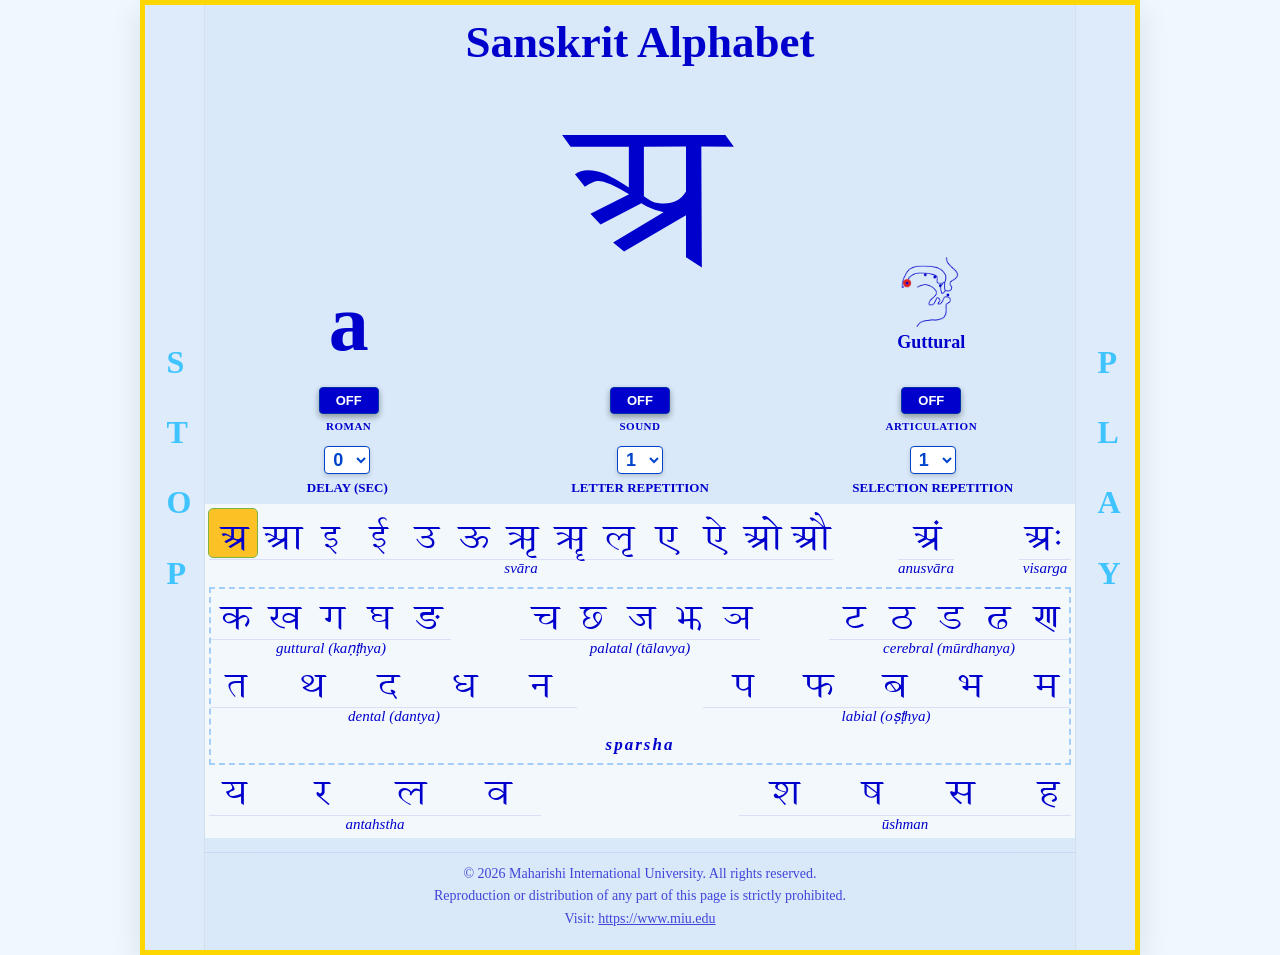
<file: docs/sanskritpractice/index.html>
<!DOCTYPE html>
<html lang="sa">
<head>
    <meta charset="UTF-8">
    <meta name="viewport" content="width=device-width, initial-scale=1.0">
    <title>Sanskrit Alphabet Learning</title>
    <link rel="stylesheet" href="style.css">
</head>
<body>

<div id="main-container">

    <div id="top-title">Sanskrit Alphabet</div>

    <div id="stop-btn" class="btn-side" onclick="stopPlayback()">
        <div class="label-strip">STOP</div>
    </div>

    <div id="play-pause-btn" class="btn-side" onclick="togglePlay()">
        <div id="play-label" class="label-strip">PLAY</div>
        <div id="pause-label" class="label-strip" style="display:none;">PAUSE</div>
    </div>

    <div id="focus-area">
        <div class="focus-column">
            <div id="big-roman">a</div>
            <div class="toggle-container">
                <button id="toggle-roman" class="toggle-btn on" onclick="toggleSetting('roman')">OFF</button>
                <span class="toggle-label">ROMAN</span>
            </div>
        </div>

        <div class="focus-column">
            <div id="big-letter">अ</div>
            <div class="toggle-container">
                <button id="toggle-sound" class="toggle-btn on" onclick="toggleSetting('sound')">OFF</button>
                <span class="toggle-label">SOUND</span>
            </div>
        </div>

        <div class="focus-column">
            <div id="articulation-focus">
                <img id="articulation-img" src="" alt="Articulation Point">
                <p id="articulation-text">Guttural</p>
            </div>
            <div class="toggle-container">
                <button id="toggle-art" class="toggle-btn on" onclick="toggleSetting('art')">OFF</button>
                <span class="toggle-label">ARTICULATION</span>
            </div>
        </div>
    </div>

    <div class="controls">
        <div class="control-row">
            <div class="control-group">
                <select id="gapRange">
                    <option value="0" selected>0</option>
                    <option value="1000">1</option>
                    <option value="2000">2</option>
                    <option value="3000">3</option>
                    <option value="4000">4</option>
                </select>
                <span class="control-label">Delay (sec)</span>
            </div>

            <div class="control-group">
                <select id="letterReps">
                    <option value="1" selected>1</option>
                    <option value="2">2</option>
                    <option value="3">3</option>
                    <option value="4">4</option>
                    <option value="5">5</option>
                </select>
                <span class="control-label">Letter Repetition</span>
            </div>

            <div class="control-group">
                <select id="selectReps">
                    <option value="1" selected>1</option>
                    <option value="2">2</option>
                    <option value="3">3</option>
                    <option value="4">4</option>
                    <option value="5">5</option>
                </select>
                <span class="control-label">Selection Repetition</span>
            </div>
        </div>
    </div>

    <div id="alphabet-container">
        <div class="alphabet-row">
            <div class="letter-group">
                <div class="letters-wrap">
                    <div class="letter-box" data-index="0">अ</div><div class="letter-box" data-index="1">आ</div>
                    <div class="letter-box" data-index="2">इ</div><div class="letter-box" data-index="3">ई</div>
                    <div class="letter-box" data-index="4">उ</div><div class="letter-box" data-index="5">ऊ</div>
                    <div class="letter-box" data-index="6">ऋ</div><div class="letter-box" data-index="7">ॠ</div>
                    <div class="letter-box" data-index="8">ऌ</div><div class="letter-box" data-index="9">ए</div>
                    <div class="letter-box" data-index="10">ऐ</div><div class="letter-box" data-index="11">ओ</div>
                    <div class="letter-box" data-index="12">औ</div>
                </div>
                <div class="group-label">svāra</div>
            </div>
            <div class="letter-group">
                <div class="letter-box" data-index="13">अं</div>
                <div class="group-label">anusvāra</div>
            </div>
            <div class="letter-group">
                <div class="letter-box" data-index="14">अः</div>
                <div class="group-label">visarga</div>
            </div>
        </div>

        <div id="alphabet-sparsha">
            <div class="alphabet-row">
                <div class="letter-group">
                    <div class="letters-wrap">
                        <div class="letter-box" data-index="15">क</div><div class="letter-box" data-index="16">ख</div>
                        <div class="letter-box" data-index="17">ग</div><div class="letter-box" data-index="18">घ</div>
                        <div class="letter-box" data-index="19">ङ</div>
                    </div>
                    <div class="group-label">guttural (kaṇṭhya)</div>
                </div>
                <div class="letter-group">
                    <div class="letters-wrap">
                        <div class="letter-box" data-index="20">च</div><div class="letter-box" data-index="21">छ</div>
                        <div class="letter-box" data-index="22">ज</div><div class="letter-box" data-index="23">झ</div>
                        <div class="letter-box" data-index="24">ञ</div>
                    </div>
                    <div class="group-label">palatal (tālavya)</div>
                </div>
                <div class="letter-group">
                    <div class="letters-wrap">
                        <div class="letter-box" data-index="25">ट</div><div class="letter-box" data-index="26">ठ</div>
                        <div class="letter-box" data-index="27">ड</div><div class="letter-box" data-index="28">ढ</div>
                        <div class="letter-box" data-index="29">ण</div>
                    </div>
                    <div class="group-label">cerebral (mūrdhanya)</div>
                </div>
            </div>

            <div class="alphabet-row dental-labial">
                <div class="letter-group">
                    <div class="letters-wrap">
                        <div class="letter-box" data-index="30">त</div><div class="letter-box" data-index="31">थ</div>
                        <div class="letter-box" data-index="32">द</div><div class="letter-box" data-index="33">ध</div>
                        <div class="letter-box" data-index="34">न</div>
                    </div>
                    <div class="group-label">dental (dantya)</div>
                </div>
                <div class="letter-group">
                    <div class="letters-wrap">
                        <div class="letter-box" data-index="35">प</div><div class="letter-box" data-index="36">फ</div>
                        <div class="letter-box" data-index="37">ब</div><div class="letter-box" data-index="38">भ</div>
                        <div class="letter-box" data-index="39">म</div>
                    </div>
                    <div class="group-label">labial (oṣṭhya)</div>
                </div>
            </div>
            <div id="sparsha">sparsha</div>
        </div>

        <div class="alphabet-row last-row">
            <div class="letter-group">
                <div class="letters-wrap">
                    <div class="letter-box" data-index="40">य</div><div class="letter-box" data-index="41">र</div>
                    <div class="letter-box" data-index="42">ल</div><div class="letter-box" data-index="43">व</div>
                </div>
                <div class="group-label">antahstha</div>
            </div>
            <div class="letter-group">
                <div class="letters-wrap">
                    <div class="letter-box" data-index="44">श</div><div class="letter-box" data-index="45">ष</div>
                    <div class="letter-box" data-index="46">स</div><div class="letter-box" data-index="47">ह</div>
                </div>
                <div class="group-label">ūshman</div>
            </div>
        </div>
    </div>

    <footer id="app-footer">
        &copy; 2026 Maharishi International University. All rights reserved.<br>
        Reproduction or distribution of any part of this page is strictly prohibited.<br>
        Visit: <a href="https://www.miu.edu" target="_blank" rel="noopener noreferrer">https://www.miu.edu</a>
    </footer>

</div>

<script src="logic.js"></script>
</body>
</html>
</file>
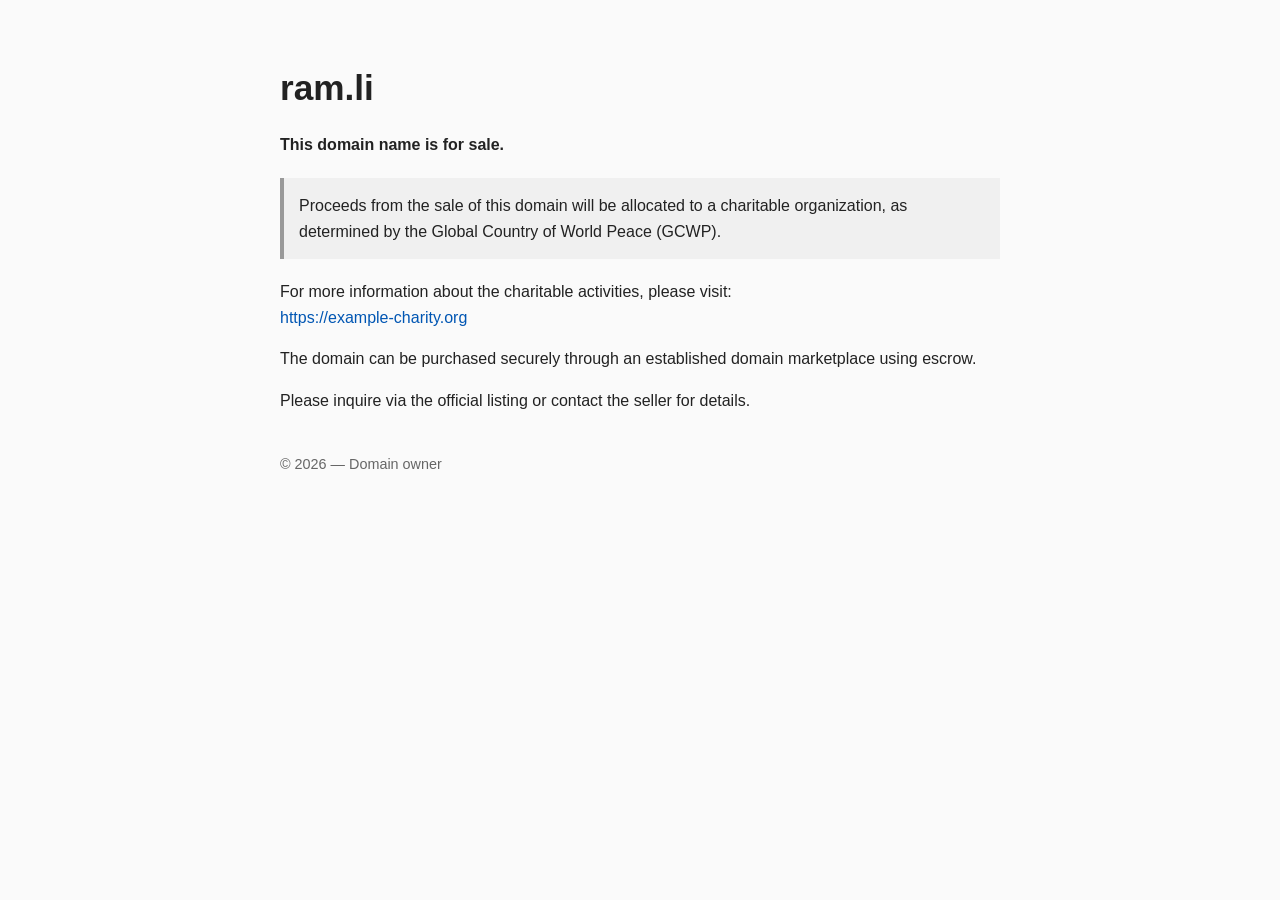
<file: index_old_1.html>
<!DOCTYPE html>
<html lang="en">
<head>
  <meta charset="UTF-8">
  <title>ram.li — Domain for Sale</title>
  <meta name="viewport" content="width=device-width, initial-scale=1">
  <style>
    body {
      font-family: Arial, sans-serif;
      background: #fafafa;
      color: #222;
      max-width: 720px;
      margin: 60px auto;
      padding: 0 20px;
      line-height: 1.6;
    }
    h1 {
      font-size: 2.2em;
      margin-bottom: 0.2em;
    }
    .note {
      background: #f0f0f0;
      padding: 15px;
      border-left: 4px solid #999;
      margin: 20px 0;
    }
    a {
      color: #0056b3;
      text-decoration: none;
    }
    a:hover {
      text-decoration: underline;
    }
    footer {
      margin-top: 40px;
      font-size: 0.9em;
      color: #666;
    }
  </style>
</head>
<body>

<h1>ram.li</h1>
<p><strong>This domain name is for sale.</strong></p>

<div class="note">
  Proceeds from the sale of this domain will be allocated to a charitable organization, as determined by the Global Country of World Peace (GCWP).
</div>

<p>
  For more information about the charitable activities, please visit:<br>
  <a href="https://example-charity.org" target="_blank">https://example-charity.org</a>
</p>

<p>
  The domain can be purchased securely through an established domain marketplace using escrow.
</p>

<p>
  Please inquire via the official listing or contact the seller for details.
</p>

<footer>
  © 2026 — Domain owner
</footer>

</body>
</html>
</file>
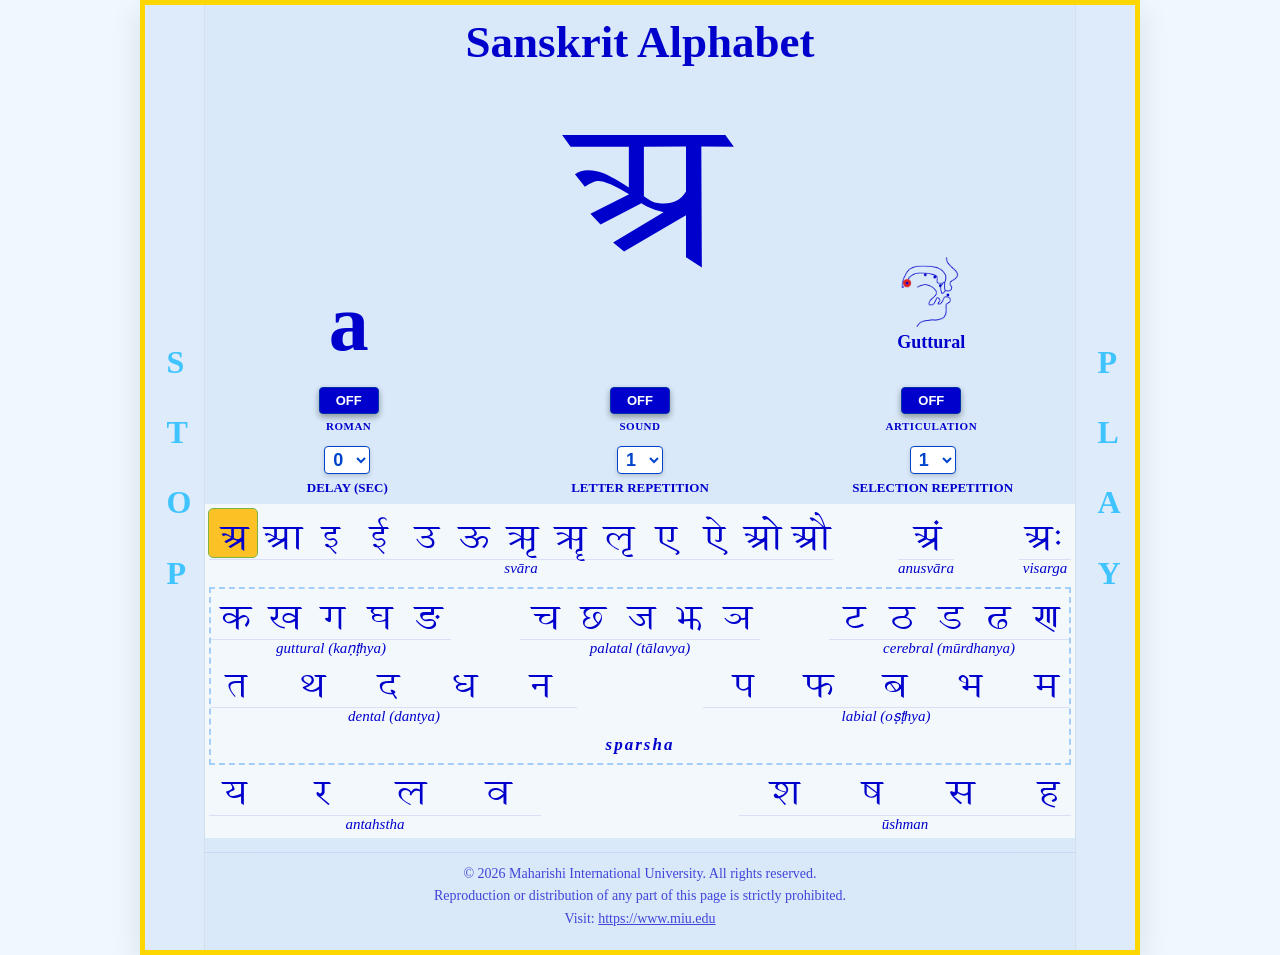
<file: docs/sanskritpractice/index-copy-1.html>
<!DOCTYPE html>
<html lang="sa">
<head>
    <meta charset="UTF-8">
    <meta name="viewport" content="width=device-width, initial-scale=1.0">
    <title>Sanskrit Alphabet Learning</title>
    <link rel="stylesheet" href="style.css">
</head>
<body>

<div id="main-container">
    <div id="top-title">Sanskrit Alphabet</div>

<div id="stop-btn" class="btn-side" onclick="stopPlayback()">
    <div class="label-strip">STOP</div>
</div>

<div id="play-pause-btn" class="btn-side" onclick="togglePlay()">
    <div id="play-label" class="label-strip">PLAY</div>
    <div id="pause-label" class="label-strip" style="display:none;">PAUSE</div>
</div>

 <div id="focus-area">
    <div class="focus-column">
        <div id="big-roman">a</div>
        <div class="toggle-container">
            <button id="toggle-roman" class="toggle-btn on" onclick="toggleSetting('roman')">OFF</button>
            <span class="toggle-label">ROMAN</span>
        </div>
    </div>

    <div class="focus-column">
        <div id="big-letter">अ</div>
        <div class="toggle-container">
            <button id="toggle-sound" class="toggle-btn on" onclick="toggleSetting('sound')">OFF</button>
            <span class="toggle-label">SOUND</span>
        </div>
    </div>

    <div class="focus-column">
        <div id="articulation-focus">
            <img id="articulation-img" src="" alt="Articulation Point">
            <p id="articulation-text">Guttural</p>
        </div>
        <div class="toggle-container">
            <button id="toggle-art" class="toggle-btn on" onclick="toggleSetting('art')">OFF</button>
            <span class="toggle-label">ARTICULATION</span>
        </div>
    </div>
</div>

<div class="controls">
   <div class="control-row">
    <div class="control-group">
        <select id="gapRange">
            <option value="0" selected>0</option>
         <!--   <option value="500">0.5</option>  --> 
            <option value="1000">1</option>
            <option value="2000">2</option>
            <option value="3000">3</option>
            <option value="4000">4</option>
        </select>
        <span class="control-label">Delay (sec)</span>
    </div>

    <div class="control-group">
        <select id="letterReps">
            <option value="1" selected>1</option>
            <option value="2">2</option>
            <option value="3">3</option>
            <option value="4">4</option>
            <option value="5">5</option>
        </select>
        <span class="control-label">Letter Repetition</span>
    </div>

    <div class="control-group">
        <select id="selectReps">
            <option value="1" selected>1</option>
            <option value="2">2</option>
            <option value="3">3</option>
            <option value="4">4</option>
            <option value="5">5</option>
        </select>
        <span class="control-label">Selection Repetition</span>
    </div>
</div>
</div>

    <div id="alphabet-container">
        <div class="alphabet-row">
            <div class="letter-group">
                <div class="letters-wrap">
                    <div class="letter-box" data-index="0">अ</div><div class="letter-box" data-index="1">आ</div>
                    <div class="letter-box" data-index="2">इ</div><div class="letter-box" data-index="3">ई</div>
                    <div class="letter-box" data-index="4">उ</div><div class="letter-box" data-index="5">ऊ</div>
                    <div class="letter-box" data-index="6">ऋ</div><div class="letter-box" data-index="7">ॠ</div>
                    <div class="letter-box" data-index="8">ऌ</div><div class="letter-box" data-index="9">ए</div>
                    <div class="letter-box" data-index="10">ऐ</div><div class="letter-box" data-index="11">ओ</div>
                    <div class="letter-box" data-index="12">औ</div>
                </div>
                <div class="group-label">svāra</div>
            </div>
            <div class="letter-group">
                <div class="letter-box" data-index="13">अं</div>
                <div class="group-label">anusvāra</div>
            </div>
            <div class="letter-group">
                <div class="letter-box" data-index="14">अः</div>
                <div class="group-label">visarga</div>
            </div>
        </div>
	<div id="alphabet-sparsha">
        <div class="alphabet-row">
            <div class="letter-group">
                <div class="letters-wrap">
                    <div class="letter-box" data-index="15">क</div><div class="letter-box" data-index="16">ख</div>
                    <div class="letter-box" data-index="17">ग</div><div class="letter-box" data-index="18">घ</div>
                    <div class="letter-box" data-index="19">ङ</div>
                </div>
                <div class="group-label">guttural (kaṇṭhya)</div>
            </div>
            <div class="letter-group">
                <div class="letters-wrap">
                    <div class="letter-box" data-index="20">च</div><div class="letter-box" data-index="21">छ</div>
                    <div class="letter-box" data-index="22">ज</div><div class="letter-box" data-index="23">झ</div>
                    <div class="letter-box" data-index="24">ञ</div>
                </div>
                <div class="group-label">palatal (tālavya)</div>
            </div>
            <div class="letter-group">
                <div class="letters-wrap">
                    <div class="letter-box" data-index="25">ट</div><div class="letter-box" data-index="26">ठ</div>
                    <div class="letter-box" data-index="27">ड</div><div class="letter-box" data-index="28">ढ</div>
                    <div class="letter-box" data-index="29">ण</div>
                </div>
                <div class="group-label">cerebral (mūrdhanya)</div>
            </div>
        </div>

        <div class="alphabet-row dental-labial">
            <div class="letter-group">
                <div class="letters-wrap">
                    <div class="letter-box" data-index="30">त</div><div class="letter-box" data-index="31">थ</div>
                    <div class="letter-box" data-index="32">द</div><div class="letter-box" data-index="33">ध</div>
                    <div class="letter-box" data-index="34">न</div>
                </div>
                <div class="group-label">dental (dantya)</div>
            </div>
            <div class="letter-group">
                <div class="letters-wrap">
                    <div class="letter-box" data-index="35">प</div><div class="letter-box" data-index="36">फ</div>
                    <div class="letter-box" data-index="37">ब</div><div class="letter-box" data-index="38">भ</div>
                    <div class="letter-box" data-index="39">म</div>
                </div>
                <div class="group-label">labial (oṣṭhya)</div>
            </div>
        </div>
        <div id="sparsha">sparsha</div>
	</div>
        <div class="alphabet-row last-row">
            <div class="letter-group">
                <div class="letters-wrap">
                    <div class="letter-box" data-index="40">य</div><div class="letter-box" data-index="41">र</div>
                    <div class="letter-box" data-index="42">ल</div><div class="letter-box" data-index="43">व</div>
                </div>
                <div class="group-label">antahstha</div>
            </div>
            <div class="letter-group">
                <div class="letters-wrap">
                    <div class="letter-box" data-index="44">श</div><div class="letter-box" data-index="45">ष</div>
                    <div class="letter-box" data-index="46">स</div><div class="letter-box" data-index="47">ह</div>
                </div>
                <div class="group-label">ūshman</div>
            </div>
        </div>
    </div>
    <footer id="app-footer">
        &copy; 2026 Maharishi International University. All rights reserved.<br> 
        Reproduction or distribution of any part of this page is strictly prohibited.<br>
		Visit: <a href="https://www.miu.edu" target="_blank" rel="noopener noreferrer">https://www.miu.edu</a>
    </footer>
</div>

<script src="logic.js"></script>
</body>
</html>
</file>
<file: docs/sanskritpractice/style.css>
/* ============================================================
   SANSKRIT ALPHABET LEARNING — RESPONSIVE STYLESHEET v3
   Breakpoints: 800 | 560 | 420 | 320
   ============================================================ */

/* --- CSS CUSTOM PROPERTIES --- */
:root {
    --colorA: #FCC225;
    --colorB: #C4FF00;
    --primary-blue: #0000CC;
    --interface-bg: #D9E9F9;
    --border-gold: #FFD700;

    --pillar: 60px;

    /* Letter grid tokens — calc ensures 15 boxes fit the svāra row.
       usable = 100vw - 2×60px pillars - 20px (padding+border) = 100vw - 140px
       At 1000px: (860)/15 = 57px → capped at 48px, so plenty of spacing. */
    --lbox:  clamp(26px, calc((100vw - 156px) / 15), 48px);
    --lfont: clamp(22px, calc((100vw - 156px) / 16), 50px);

    /* Focus area tokens */
    --big-letter-size: clamp(100px, 22vw, 280px);
    --big-roman-size:  clamp(36px,   7vw,  80px);
    --title-size:      clamp(20px,   4vw,  45px);
}

/* --- RESET / BASE --- */
*, *::before, *::after { box-sizing: border-box; }

@font-face {
    font-family: 'Raja';
    src: url('fonts/Raja.woff') format('woff'),
         url('/fonts/Raja.woff') format('woff');
    font-weight: normal;
    font-style: normal;
}

body {
    font-family: 'Georgia', 'Times New Roman', serif;
    background-color: #f0f8ff;
    margin: 0;
    display: flex;
    justify-content: center;
    align-items: flex-start;
    min-height: 100vh;
}

/* ============================================================
   MAIN CONTAINER — no padding (keeps JS click coords intact)
   ============================================================ */
#main-container {
    width: 100%;
    max-width: 1000px;
    background: var(--interface-bg);
    border: 5px solid var(--border-gold);
    position: relative;
    box-shadow: 0 10px 30px rgba(0,0,0,0.1);
}

/* ============================================================
   TITLE
   ============================================================ */
#top-title {
    text-align: center;
    color: var(--primary-blue);
    font-size: var(--title-size);
    font-weight: bold;
    padding: 10px var(--pillar) 4px;
    line-height: 1.2;
}

/* ============================================================
   SIDE PILLARS  (JS-safe: absolute overlay)
   ============================================================ */
.btn-side {
    position: absolute;
    top: 0;
    height: 100%;
    width: var(--pillar);
    display: flex;
    flex-direction: column;
    align-items: center;
    justify-content: center;
    cursor: pointer;
    color: #40C4FF;
    user-select: none;
    background: rgba(255,255,255,0.1);
    z-index: 10;
}

#stop-btn       { left: 0;  border-right: 1px solid rgba(0,0,0,0.05); }
#play-pause-btn { right: 0; border-left:  1px solid rgba(0,0,0,0.05); }

.label-strip {
    width: 1ch;
    word-wrap: break-word;
    text-align: center;
    font-size: clamp(14px, 2.8vw, 32px);
    font-weight: bold;
    line-height: 2.2;
    margin-bottom: 20px;
}

.btn-side:hover {
    color: #3bb2e7;
    background: radial-gradient(circle at center,
        rgba(255,255,255,0.45) 0%,
        rgba(255,255,255,0) 75%
    );
}

/* ============================================================
   INNER CONTENT INSET
   margin-left/right keeps content clear of the absolute pillars
   ============================================================ */
#focus-area,
.controls,
#alphabet-container,
#app-footer {
    margin-left:  var(--pillar);
    margin-right: var(--pillar);
}

/* ============================================================
   FOCUS AREA  — DESKTOP / TABLET (three columns side by side)
   ============================================================ */
#focus-area {
    display: flex;
    justify-content: space-around;
    align-items: flex-end;
    padding: 10px 0;
    gap: 4px;
}

.focus-column {
    display: flex;
    flex-direction: column;
    align-items: center;
    flex: 1;
    min-width: 0;
}

#big-roman {
    font-size: var(--big-roman-size);
    font-weight: bold;
    color: var(--primary-blue);
    text-align: center;
    margin-bottom: 8px;
    line-height: 1;
}

#big-letter {
    font-family: 'Raja';
    font-size: var(--big-letter-size);
    color: var(--primary-blue);
    line-height: 1;
    text-align: center;
    margin-bottom: 8px;
}

#articulation-focus {
    display: flex;
    flex-direction: column;
    justify-content: flex-end;
    align-items: center;
    width: 100%;
}

#articulation-img {
    height: clamp(36px, 7vw, 70px);
    width: auto;
    object-fit: contain;
}

#articulation-text {
    font-size: clamp(11px, 1.8vw, 18px);
    font-weight: bold;
    color: var(--primary-blue);
    margin-top: 5px;
    text-transform: capitalize;
    text-align: center;
}

/* ============================================================
   TOGGLE BUTTONS
   ============================================================ */
.toggle-container {
    display: flex;
    flex-direction: column;
    align-items: center;
    margin-top: 6px;
}

.toggle-label {
    margin-top: 6px;
    font-size: clamp(8px, 1.4vw, 11px);
    font-weight: bold;
    color: var(--primary-blue);
    letter-spacing: 0.5px;
}

.toggle-btn {
    width: clamp(40px, 7vw, 60px);
    padding: 5px 0;
    font-size: clamp(10px, 1.6vw, 13px);
    font-weight: bold;
    cursor: pointer;
    background-color: #0044CC;
    color: #FFFFFF;
    border: 1px solid #0033AA;
    border-radius: 4px;
    box-shadow: 0 3px 6px rgba(0,0,0,0.16), 0 3px 6px rgba(0,0,0,0.23);
    text-align: center;
    user-select: none;
    transition: all 0.15s ease;
    margin-top: 10px;
}

.toggle-btn:active { transform: translateY(2px); box-shadow: 0 1px 3px rgba(0,0,0,0.2); }
.toggle-btn:hover  { background-color: #0033BB; box-shadow: 0 4px 8px rgba(0,0,0,0.2); }
.toggle-btn.on, .toggle-btn.off { background: var(--primary-blue); color: white; }

/* ============================================================
   CONTROLS ROW
   ============================================================ */
.controls {
    display: flex;
    justify-content: center;
    padding: 4px 0 8px;
}

.control-row {
    display: flex;
    justify-content: space-around;
    align-items: center;
    width: 100%;
    gap: 8px;
}

.control-group {
    display: flex;
    flex-direction: column;
    align-items: center;
    flex: 1;
    min-width: 0;
}

.control-group select {
    font-size: clamp(13px, 2vw, 18px);
    padding: 2px 4px;
    min-width: 46px;
    border: 1px solid #0044CC;
    border-radius: 4px;
    background-color: #FFFFFF;
    color: #0044CC;
    font-weight: bold;
    cursor: pointer;
    box-shadow: 0 2px 4px rgba(0,0,0,0.16);
    outline: none;
    transition: all 0.2s ease;
}

.control-group select:hover { background-color: #f0f4ff; }

.control-label {
    margin-top: 6px;
    font-size: clamp(8px, 1.3vw, 13px);
    font-weight: bold;
    color: var(--primary-blue);
    text-transform: uppercase;
    text-align: center;
    white-space: nowrap;
}

/* ============================================================
   ALPHABET CONTAINER
   ============================================================ */
#alphabet-container {
    background: rgba(255,255,255,0.7);
    padding: 5px 4px;
}

/* ============================================================
   ROWS & GROUPS
   ============================================================ */
.alphabet-row {
    width: 100%;
    display: flex;
    justify-content: space-between;
    align-items: flex-start;
    flex-wrap: nowrap;
    gap: 0;
}

/* Svāra group (13 letters) must not crowd out anusvāra + visarga.
   Cap it so the right two single-letter groups always have space.
   13/15 = 86.7% of total letter budget → use ~82% to leave a visible gap. */
#alphabet-container > .alphabet-row:first-child .letter-group:first-child {
    max-width: calc(var(--lbox) * 13);
}

/* Ensure anusvāra and visarga groups each have at minimum one box width + label */
#alphabet-container > .alphabet-row:first-child .letter-group:nth-child(2),
#alphabet-container > .alphabet-row:first-child .letter-group:nth-child(3) {
    min-width: calc(var(--lbox) + 4px);
    flex-shrink: 0;
}

.letter-group {
    display: flex;
    flex-direction: column;
    align-items: center;
    flex-shrink: 1;
}

/* KEY: nowrap keeps every row on one line. Size via --lbox/--lfont */
.letters-wrap {
    display: flex;
    flex-wrap: nowrap;
    justify-content: center;
}

.group-label {
    font-size: clamp(10px, 1.3vw, 15px);
    font-style: italic;
    color: var(--primary-blue);
    margin-top: 2px;
    border-top: 1px solid rgba(0,0,204,0.1);
    width: 100%;
    text-align: center;
    white-space: nowrap;
}

/* ============================================================
   LETTER BOXES
   Fixed width/height from token. The token itself (calc-based)
   guarantees 15 boxes fit the available container width.
   ============================================================ */
.letter-box {
    font-family: 'Raja';
    width:  var(--lbox);
    height: var(--lbox);
    flex-shrink: 0;
    flex-grow: 0;
    display: flex;
    align-items: center;
    justify-content: center;
    cursor: pointer;
    font-size: var(--lfont);
    color: var(--primary-blue);
    user-select: none;
    touch-action: none;
    transition: background 0.1s;
    position: relative;
}

.letter-box:hover { background-color: rgba(255,255,0,0.5); }

/* Roman hint: CSS hover (desktop) + .show-hint class (mobile JS) */
.roman-hint {
    display: none;
    position: absolute;
    top: -18px;
    left: 50%;
    transform: translateX(-50%);
    color: var(--primary-blue);
    font-family: 'Georgia', serif;
    font-size: clamp(10px, 1.6vw, 18px);
    background: rgba(217, 233, 249, 0.95);
    border: 1px solid rgba(0,0,204,0.2);
    padding: 1px 6px;
    border-radius: 3px;
    white-space: nowrap;
    z-index: 200;
    pointer-events: none;
}
.letter-box:hover .roman-hint { display: block; }
.letter-box.show-hint .roman-hint { display: block; }

/* Sparser rows get extra margin to spread out */
.alphabet-row.dental-labial .letter-box { margin: 0 clamp(2px, 1.2vw, 14px); }
.alphabet-row.last-row       .letter-box { margin: 0 clamp(4px, 1.8vw, 20px); }

/* First/last letter touches container edge */
.alphabet-row .letter-group:first-child .letter-box:first-child { margin-left: 0; }
.alphabet-row .letter-group:last-child  .letter-box:last-child  { margin-right: 0; }

/* ============================================================
   SPARSHA SECTION
   ============================================================ */
#alphabet-sparsha {
    border: 2px dashed #a4cef8;
    margin-top: 10px;
    padding-bottom: 6px;
    display: flex;
    flex-direction: column;
    align-items: center;
}

.alphabet-row.dental-labial {
    display: flex;
    justify-content: space-between;
    width: 100%;
    padding-bottom: 8px;
}

#sparsha {
    width: 100%;
    text-align: center;
    margin-top: 0;
    font-size: clamp(11px, 1.8vw, 17px);
    font-family: 'Georgia', serif;
    font-style: italic;
    font-weight: bold;
    color: var(--primary-blue);
    letter-spacing: 2px;
    line-height: 1.4;
}

/* ============================================================
   STATE CLASSES
   ============================================================ */
.selected-range { background-color: var(--colorB); outline: 1px solid #7cb342; }
.active { background-color: var(--colorA) !important; border-radius: 4px; }

/* ============================================================
   FOOTER
   ============================================================ */
#app-footer {
    padding: 10px 0;
    margin-top: 14px;
    margin-bottom: 10px;
    text-align: center;
    font-size: clamp(10px, 1.6vw, 14px);
    color: var(--primary-blue);
    opacity: 0.7;
    border-top: 1px solid rgba(0,0,204,0.1);
    line-height: 1.6;
}
#app-footer a { color: var(--primary-blue); }


/* ============================================================
   RESPONSIVE BREAKPOINTS
   ============================================================ */

/* ── 800px: tablet ─────────────────────────────────────────── */
@media (max-width: 800px) {
    :root {
        --pillar: 44px;
        --big-letter-size: clamp(90px, 20vw, 200px);
        --big-roman-size:  clamp(30px,  7vw,  60px);
        /* usable width ≈ vw - 2×44px - 8px padding = vw - 96px
           svāra row: 15 boxes must fit → lbox = (vw - 96) / 15
           At 800px: (800-96)/15 = 46.9 → cap at 40px            */
        --lbox:  clamp(20px, calc((100vw - 124px) / 15), 40px);
        --lfont: clamp(16px, calc((100vw - 124px) / 16), 38px);
    }
    .label-strip { font-size: clamp(13px, 2.5vw, 26px); line-height: 2.1; margin-bottom: 12px; }
}

/* ── 560px: large phone ───────────────────────────────────── */
@media (max-width: 560px) {
    :root {
        --pillar: 32px;
        --big-letter-size: clamp(60px, 20vw, 130px);
        --big-roman-size:  clamp(22px,  8vw,  44px);
        /* usable = vw - 2×32px - 8px = vw - 72px
           At 560px: (560-72)/15 = 32.5 → fine
           At 420px: (420-72)/15 = 23.2 → still fine            */
        --lbox:  clamp(16px, calc((100vw - 100px) / 15), 32px);
        --lfont: clamp(13px, calc((100vw - 100px) / 16), 28px);
    }
    #top-title { padding: 8px var(--pillar) 4px; }
    .label-strip { font-size: clamp(11px, 3vw, 20px); line-height: 2.0; margin-bottom: 8px; }
    .group-label { white-space: normal; font-size: clamp(11px, 2vw, 14px); }
    /* Extra gap between anusvāra and visarga single-letter groups */
    #alphabet-container > .alphabet-row:first-child .letter-group:nth-child(3) {
        margin-left: clamp(4px, 1vw, 10px);
    }
    .alphabet-row.dental-labial .letter-box { margin: 0 clamp(0px, 0.8vw, 6px); }
    .alphabet-row.last-row       .letter-box { margin: 0 clamp(1px, 1.2vw, 10px); }
    .control-label { white-space: normal; font-size: clamp(7px, 1.8vw, 11px); }
}

/* ── 420px: small phone — tighten letters + redesign focus area */
@media (max-width: 420px) {
    :root {
        --pillar: 26px;
        --big-letter-size: clamp(52px, 20vw, 90px);
        --big-roman-size:  clamp(20px,  8vw, 36px);
        /* usable = vw - 2×26px - 8px = vw - 60px
           At 420px: (420-60)/15 = 24px  ✓
           At 320px: (320-60)/15 = 17.3px ✓                      */
        --lbox:  clamp(11px, calc((100vw - 90px) / 15), 24px);
        --lfont: clamp( 9px, calc((100vw - 90px) / 16), 22px);
    }

    #top-title {
        font-size: clamp(15px, 5.5vw, 22px);
        padding: 8px var(--pillar) 4px;
    }

    .label-strip {
        font-size: clamp(10px, 3.5vw, 17px);
        line-height: 1.9;
        margin-bottom: 6px;
    }

    /* ── Focus area: 3 equal columns, each self-contained ─────
       Every .focus-column is a flex column:
         [content: big-roman / big-letter / art-img+text]
         [toggle-container]
       No grid-row spanning needed — all three columns share
       the same natural height automatically.                     */
    #focus-area {
        display: flex;
        flex-direction: row;
        justify-content: space-around;
        align-items: stretch;      /* all columns same height */
        padding: 6px 0 2px;
        gap: 2px;
    }

    .focus-column {
        display: flex;
        flex-direction: column;
        align-items: center;
        justify-content: space-between;  /* content top, toggle bottom */
        flex: 1;
        min-width: 0;
    }

    /* Content area inside each column fills remaining space */
    .focus-column > *:first-child {
        flex: 1;
        display: flex;
        flex-direction: column;
        align-items: center;
        justify-content: center;
    }

    #big-roman {
        font-size: var(--big-roman-size);
        margin-bottom: 0;
        line-height: 1.1;
    }

    #big-letter {
        font-size: var(--big-letter-size);
        margin-bottom: 0;
        line-height: 1.05;
    }

    #articulation-focus {
        justify-content: center;
    }

    #articulation-img  { height: clamp(26px, 8vw, 42px); }
    #articulation-text { font-size: clamp(9px, 2.5vw, 12px); margin-top: 2px; }

    .toggle-btn {
        width: clamp(32px, 9vw, 44px);
        font-size: clamp(9px, 2.5vw, 12px);
        margin-top: 4px;
        padding: 3px 0;
    }
    .toggle-label { font-size: clamp(7px, 2vw, 10px); margin-top: 3px; }
    .toggle-container { margin-top: 0; }

    /* Controls */
    .control-row { gap: 4px; }
    .control-group select { font-size: 12px; min-width: 36px; padding: 2px; }
    .control-label { font-size: clamp(6px, 2vw, 10px); white-space: normal; }

    /* Group labels */
    .group-label { white-space: normal; font-size: clamp(11px, 2.8vw, 13px); }

    /* Truncate anusvāra/visarga labels that overlap at narrow widths */
    #alphabet-container > .alphabet-row:first-child .letter-group:nth-child(2) .group-label,
    #alphabet-container > .alphabet-row:first-child .letter-group:nth-child(3) .group-label {
        overflow: hidden;
        text-overflow: clip;
        max-width: calc(var(--lbox) + 4px);
        white-space: nowrap;
    }
    .alphabet-row.dental-labial .letter-box { margin: 0; }
    .alphabet-row.last-row       .letter-box { margin: 0 clamp(0px, 1vw, 6px); }
}

/* ── 320px: minimum supported width ──────────────────────── */
@media (max-width: 320px) {
    :root {
        --pillar: 20px;
        --big-letter-size: clamp(44px, 18vw, 70px);
        --big-roman-size:  clamp(16px,  7vw, 28px);
        /* usable = vw - 2×20px - 8px = vw - 48px
           At 320px: (320-48)/15 = 18.1px ✓                      */
        --lbox:  clamp(10px, calc((100vw - 60px) / 15), 18px);
        --lfont: clamp( 9px, calc((100vw - 60px) / 16), 16px);
    }

    #top-title { font-size: clamp(13px, 5vw, 18px); padding: 6px var(--pillar) 3px; }

    .label-strip { font-size: clamp(9px, 3.5vw, 14px); line-height: 1.7; margin-bottom: 4px; }

    .toggle-btn { width: clamp(26px, 9vw, 36px); font-size: 8px; padding: 2px 0; margin-top: 2px; }
    .toggle-label { font-size: 6px; margin-top: 2px; }

    #articulation-img  { height: clamp(20px, 7vw, 34px); }
    #articulation-text { font-size: clamp(8px, 2.5vw, 11px); }

    .control-group select { font-size: 10px; min-width: 28px; padding: 1px 2px; }
    .control-label { font-size: 6px; }

    .group-label { white-space: normal; font-size: clamp(9px, 3vw, 11px); }
    #alphabet-container > .alphabet-row:first-child .letter-group:nth-child(2) .group-label,
    #alphabet-container > .alphabet-row:first-child .letter-group:nth-child(3) .group-label {
        overflow: hidden;
        text-overflow: clip;
        max-width: calc(var(--lbox) + 2px);
        white-space: nowrap;
    }
    .alphabet-row.dental-labial .letter-box { margin: 0; }
    .alphabet-row.last-row       .letter-box { margin: 0 clamp(0px, 0.8vw, 4px); }
}
</file>
